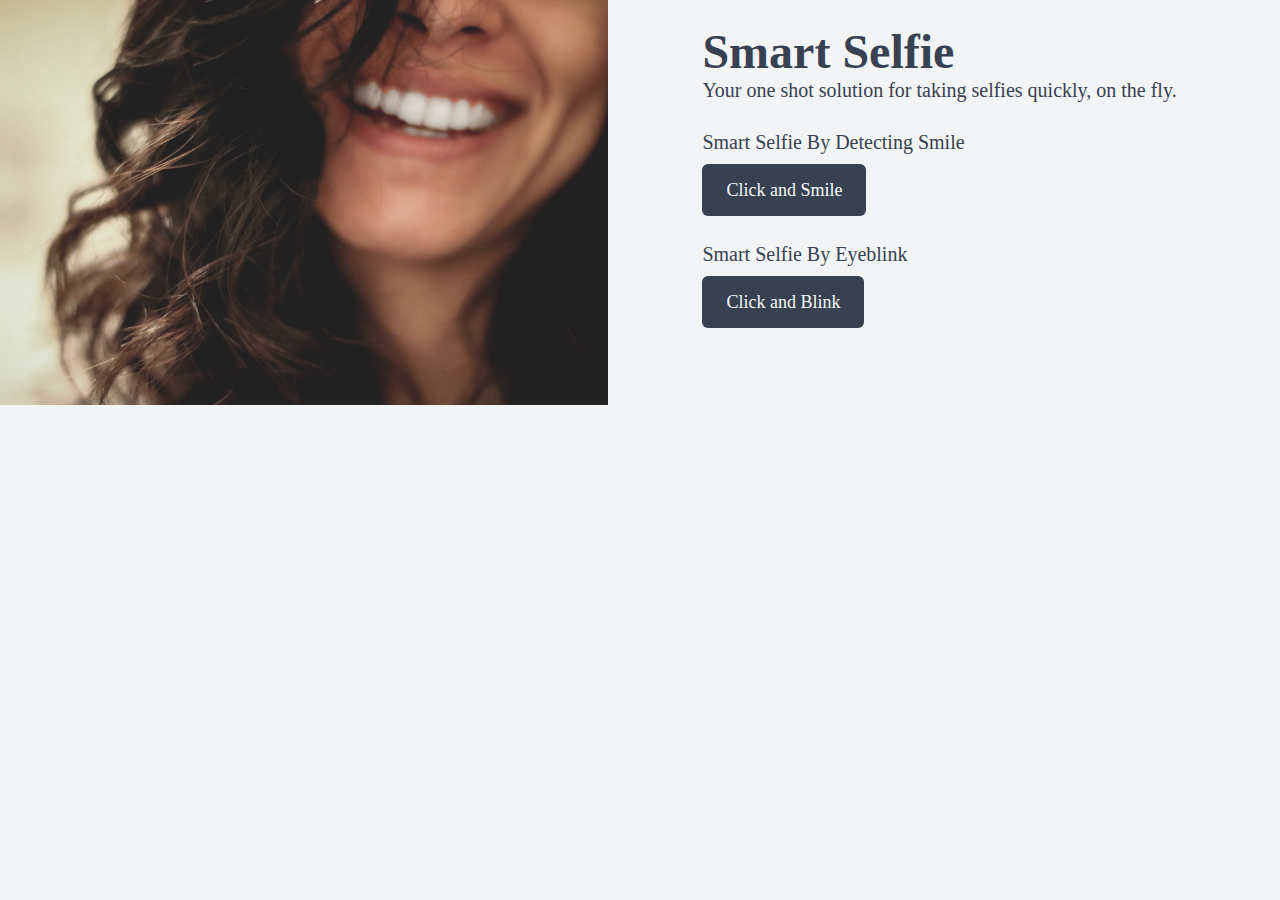
<file: templates/index.html>
<!DOCTYPE html>
<html lang="en">

<head>
  <meta charset="UTF-8">
  <meta http-equiv="X-UA-Compatible" content="IE=edge">
  <meta name="viewport" content="width=device-width, initial-scale=1.0">
  <link rel="stylesheet" href="../static/styles/output.css" />
  <title>Smart Selfie</title>
</head>

<body class="font-serif text-gray-700 bg-gray-100">
  <div class="lg:grid lg:grid-cols-2 lg:gap-16 min-h-screen">
    <div>
      <img src="../static/images/smile.jpg" alt="">
    </div>
    <div>
      <div class="custom-container mt-7">
        <h1 class="text-5xl mt-6 font-bold">Smart Selfie</h1>
        <p class="text-xl font-light">Your one shot solution for taking selfies quickly, on the fly.</p>
        <h3 class="text-xl mt-6 capitalize">Smart Selfie by Detecting Smile</h3>
        <a href="smile.html"><button class="mt-2 px-6 py-3 bg-gray-700 text-gray-50 rounded-md text-lg">Click and Smile</button></a>
        <h3 class="text-xl mt-6 capitalize">Smart Selfie by eyeblink</h3>
        <a href="eye.html"><button class="mt-2 px-6 py-3 bg-gray-700 text-gray-50 rounded-md text-lg">Click and Blink</button></a>
      </div>
    </div>
  </div>
</body>
</html>
</file>
<file: static/styles/output.css>
/*! tailwindcss v3.0.24 | MIT License | https://tailwindcss.com*/*,:after,:before{box-sizing:border-box;border:0 solid #e5e7eb}:after,:before{--tw-content:""}html{line-height:1.5;-webkit-text-size-adjust:100%;-moz-tab-size:4;-o-tab-size:4;tab-size:4;font-family:ui-sans-serif,system-ui,-apple-system,BlinkMacSystemFont,Segoe UI,Roboto,Helvetica Neue,Arial,Noto Sans,sans-serif,Apple Color Emoji,Segoe UI Emoji,Segoe UI Symbol,Noto Color Emoji}body{margin:0;line-height:inherit}hr{height:0;color:inherit;border-top-width:1px}abbr:where([title]){-webkit-text-decoration:underline dotted;text-decoration:underline dotted}h1,h2,h3,h4,h5,h6{font-size:inherit;font-weight:inherit}a{color:inherit;text-decoration:inherit}b,strong{font-weight:bolder}code,kbd,pre,samp{font-family:ui-monospace,SFMono-Regular,Menlo,Monaco,Consolas,Liberation Mono,Courier New,monospace;font-size:1em}small{font-size:80%}sub,sup{font-size:75%;line-height:0;position:relative;vertical-align:initial}sub{bottom:-.25em}sup{top:-.5em}table{text-indent:0;border-color:inherit;border-collapse:collapse}button,input,optgroup,select,textarea{font-family:inherit;font-size:100%;line-height:inherit;color:inherit;margin:0;padding:0}button,select{text-transform:none}[type=button],[type=reset],[type=submit],button{-webkit-appearance:button;background-color:initial;background-image:none}:-moz-focusring{outline:auto}:-moz-ui-invalid{box-shadow:none}progress{vertical-align:initial}::-webkit-inner-spin-button,::-webkit-outer-spin-button{height:auto}[type=search]{-webkit-appearance:textfield;outline-offset:-2px}::-webkit-search-decoration{-webkit-appearance:none}::-webkit-file-upload-button{-webkit-appearance:button;font:inherit}summary{display:list-item}blockquote,dd,dl,figure,h1,h2,h3,h4,h5,h6,hr,p,pre{margin:0}fieldset{margin:0}fieldset,legend{padding:0}menu,ol,ul{list-style:none;margin:0;padding:0}textarea{resize:vertical}input::-moz-placeholder,textarea::-moz-placeholder{opacity:1;color:#9ca3af}input:-ms-input-placeholder,textarea:-ms-input-placeholder{opacity:1;color:#9ca3af}input::placeholder,textarea::placeholder{opacity:1;color:#9ca3af}[role=button],button{cursor:pointer}:disabled{cursor:default}audio,canvas,embed,iframe,img,object,svg,video{display:block;vertical-align:middle}img,video{max-width:100%;height:auto}[hidden]{display:none}*,:after,:before{--tw-translate-x:0;--tw-translate-y:0;--tw-rotate:0;--tw-skew-x:0;--tw-skew-y:0;--tw-scale-x:1;--tw-scale-y:1;--tw-pan-x: ;--tw-pan-y: ;--tw-pinch-zoom: ;--tw-scroll-snap-strictness:proximity;--tw-ordinal: ;--tw-slashed-zero: ;--tw-numeric-figure: ;--tw-numeric-spacing: ;--tw-numeric-fraction: ;--tw-ring-inset: ;--tw-ring-offset-width:0px;--tw-ring-offset-color:#fff;--tw-ring-color:#3b82f680;--tw-ring-offset-shadow:0 0 #0000;--tw-ring-shadow:0 0 #0000;--tw-shadow:0 0 #0000;--tw-shadow-colored:0 0 #0000;--tw-blur: ;--tw-brightness: ;--tw-contrast: ;--tw-grayscale: ;--tw-hue-rotate: ;--tw-invert: ;--tw-saturate: ;--tw-sepia: ;--tw-drop-shadow: ;--tw-backdrop-blur: ;--tw-backdrop-brightness: ;--tw-backdrop-contrast: ;--tw-backdrop-grayscale: ;--tw-backdrop-hue-rotate: ;--tw-backdrop-invert: ;--tw-backdrop-opacity: ;--tw-backdrop-saturate: ;--tw-backdrop-sepia: }.container{width:100%}@media (min-width:640px){.container{max-width:640px}}@media (min-width:768px){.container{max-width:768px}}@media (min-width:1024px){.container{max-width:1024px}}@media (min-width:1280px){.container{max-width:1280px}}@media (min-width:1536px){.container{max-width:1536px}}.my-2{margin-top:.5rem;margin-bottom:.5rem}.mt-6{margin-top:1.5rem}.mt-2{margin-top:.5rem}.mt-7{margin-top:1.75rem}.min-h-screen{min-height:100vh}.rounded-md{border-radius:.375rem}.bg-gray-100{--tw-bg-opacity:1;background-color:rgb(243 244 246/var(--tw-bg-opacity))}.bg-gray-700{--tw-bg-opacity:1;background-color:rgb(55 65 81/var(--tw-bg-opacity))}.px-6{padding-left:1.5rem;padding-right:1.5rem}.py-3{padding-top:.75rem;padding-bottom:.75rem}.font-serif{font-family:ui-serif,Georgia,Cambria,Times New Roman,Times,serif}.text-5xl{font-size:3rem;line-height:1}.text-xl{font-size:1.25rem}.text-lg,.text-xl{line-height:1.75rem}.text-lg{font-size:1.125rem}.font-bold{font-weight:700}.font-light{font-weight:300}.capitalize{text-transform:capitalize}.text-gray-700{--tw-text-opacity:1;color:rgb(55 65 81/var(--tw-text-opacity))}.text-gray-50{--tw-text-opacity:1;color:rgb(249 250 251/var(--tw-text-opacity))}.custom-container{margin-inline:auto;width:min(90%,1200px)}@media (min-width:1024px){.lg\:grid{display:grid}.lg\:grid-cols-2{grid-template-columns:repeat(2,minmax(0,1fr))}.lg\:gap-16{gap:4rem}}
</file>
